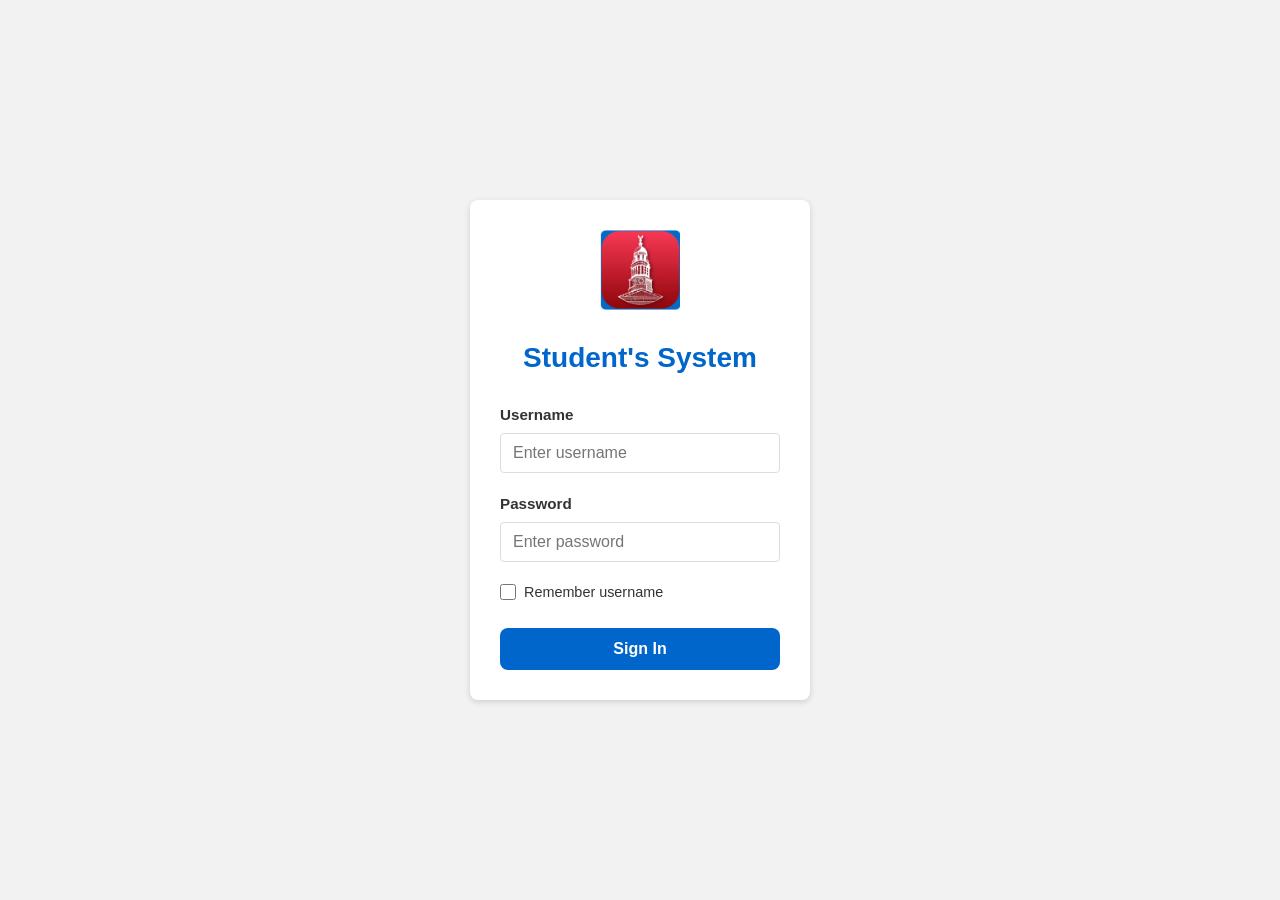
<file: index.html>
<!DOCTYPE html>
<html lang="en" dir="ltr">
<head>
    <meta charset="UTF-8">
    <meta name="viewport" content="width=device-width, initial-scale=1.0">
    <title>Login - Student Portal</title>
    <link rel="stylesheet" href="css/style.css">
</head>
<body class="login-page">
    <div class="login-container">
        <img src="Photo/IMG_6261 (Edited).png" alt="University Logo" class="login-logo">
        <h1>Student's System</h1>
        <form action="dashboard.html" method="get">
            <div class="input-group">
                <label for="username">Username</label>
                <input type="text" id="username" name="username" placeholder="Enter username">
            </div>
            <div class="input-group">
                <label for="password">Password</label>
                <input type="password" id="password" name="password" placeholder="Enter password">
            </div>
            <div class="remember-group">
                <input type="checkbox" id="remember" name="remember">
                <label for="remember">Remember username</label>
            </div>
            <button type="submit" class="signin-btn">Sign In</button>
        </form>
    </div>
</body>
</html>
</file>
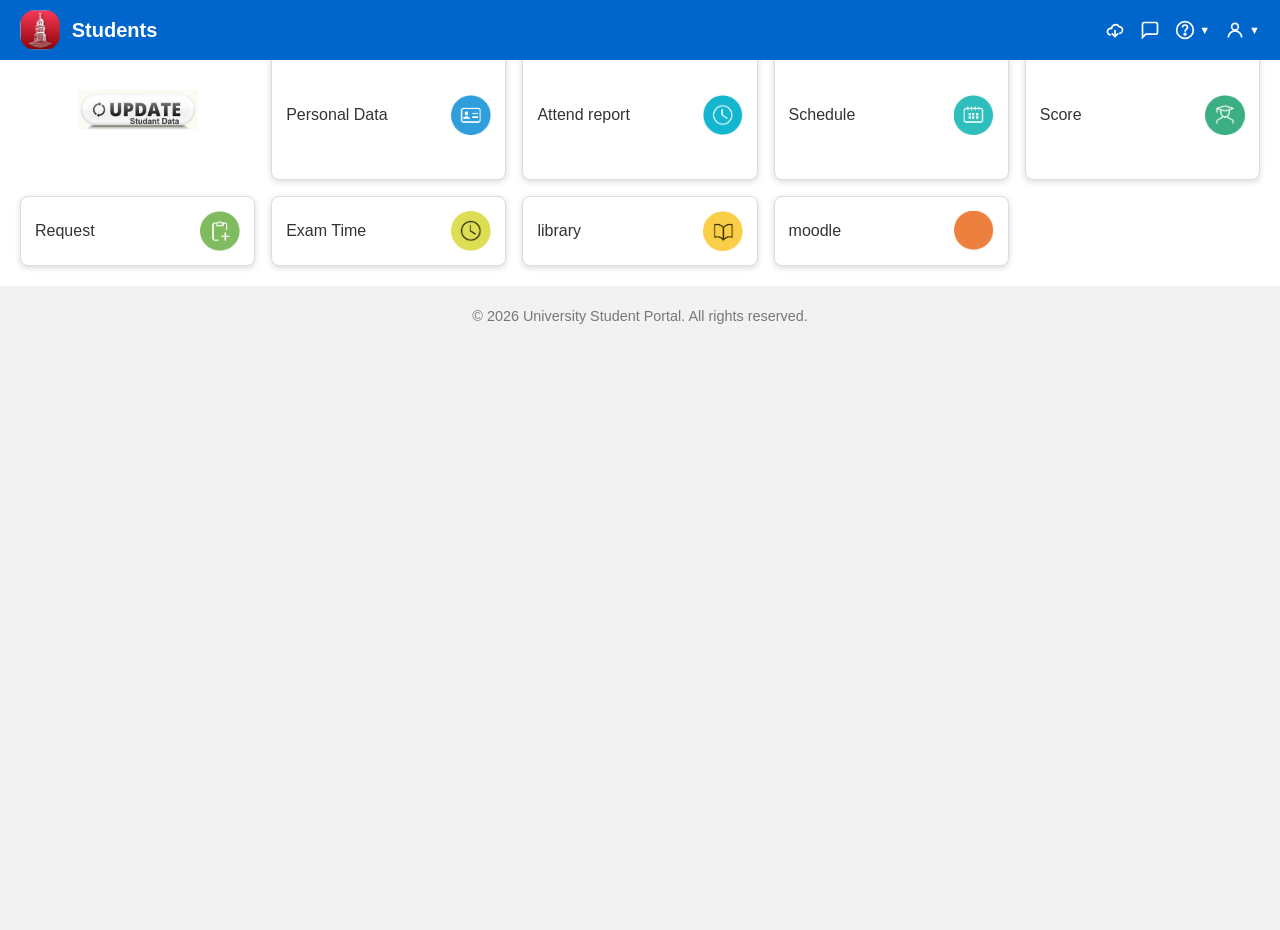
<file: dashboard.html>
<!DOCTYPE html>
<html lang="en" dir="ltr">
<head>
    <meta charset="UTF-8">
    <meta name="viewport" content="width=device-width, initial-scale=1.0">
    <title>Dashboard - Student Portal</title>
    <link rel="stylesheet" href="css/style.css">
</head>
<body>
    <header class="topbar">
        <img src="Photo/IMG_6261 (Edited).png" alt="University Logo" class="topbar-logo">
        <span class="topbar-title">Students</span>
        <div class="header-icons">

    <!-- Cloud -->
    <svg class="header-icon" viewBox="0 0 24 24" fill="none" stroke="white" stroke-width="2">
        <path d="M7 18a4 4 0 1 1 .8-7.9A5 5 0 0 1 17 8a4 4 0 1 1 0 8"></path>
        <path d="M12 12v8"></path>
        <path d="M8 16l4 4 4-4"></path>
    </svg>

    <!-- Message -->
    <div class="icon-with-arrow">
        <svg class="header-icon" viewBox="0 0 24 24" fill="none" stroke="white" stroke-width="2">
            <path d="M21 15a2 2 0 0 1-2 2H7l-4 4V5a2 2 0 0 1 2-2h14a2 2 0 0 1 2 2z"/>
        </svg>
    </div>

    <!-- Help -->
    <div class="icon-with-arrow">
        <svg class="header-icon" viewBox="0 0 24 24" fill="none" stroke="white" stroke-width="2">
            <circle cx="12" cy="12" r="10"/>
            <path d="M9 9a3 3 0 1 1 6 0c0 2-3 2-3 5"/>
            <circle cx="12" cy="17" r="1"/>
        </svg>
        <span class="arrow">▼</span>
    </div>

    <!-- User -->
    <div class="icon-with-arrow">
        <svg class="header-icon" viewBox="0 0 24 24" fill="none" stroke="white" stroke-width="2">
            <path d="M20 21a8 8 0 0 0-16 0"/>
            <circle cx="12" cy="8" r="4"/>
        </svg>
        <span class="arrow">▼</span>
    </div>

</div>
    </header>
    <main class="dashboard-content">
        <div class="top-image">
            <img src="Photo/update.png" alt="Update">
        </div>
        <a href="score.html" class="menu-card">
            <div class="card-content">
                <span class="card-title">Personal Data</span>
            </div>
            <div class="card-icon moodle">
                 <img src="Photo/1.png" alt="">
            </div>
        </a>
        <a href="#" class="menu-card">
            <div class="card-content">
                <span class="card-title">Attend report</span>
            </div>
            <div class="card-icon moodle">
                 <img src="Photo/2.png" alt="">
            </div>
        </a>
        <a href="#" class="menu-card">
            <div class="card-content">
                <span class="card-title">Schedule</span>
            </div>
            <div class="card-icon moodle">
                  <img src="Photo/3.png" alt="">
             </div>
        </a>
        <a href="score.html" class="menu-card">
            <div class="card-content">
                <span class="card-title">Score</span>
            </div>
            <div class="card-icon moodle">
                 <img src="Photo/4.png" alt="">
            </div>
        </a>
        <a href="#" class="menu-card">
            <div class="card-content">
                <span class="card-title">Request</span>
            </div>
            <div class="card-icon moodle">
                 <img src="Photo/5.png" alt="">
            </div>
        </a>
        <a href="#" class="menu-card">
            <div class="card-content">
                <span class="card-title">Exam Time</span>
            </div>
            <div class="card-icon moodle">
                 <img src="Photo/6.png" alt="">
            </div>
        </a>
        <a href="#" class="menu-card">
            <div class="card-content">
                <span class="card-title">library</span>
            </div>
            <div class="card-icon moodle">
                 <img src="Photo/7.png" alt="">
            </div>
        </a>
        <a href="#" class="menu-card">
            <div class="card-content">
                <span class="card-title">moodle</span>
            </div>
            <div class="card-icon moodle">
                 <img src="Photo/8.png" alt="">
            </div>
        </a>
    </main>
    <footer class="dashboard-footer">
        <p>© 2026 University Student Portal. All rights reserved.</p>
    </footer>
</body>
</html>
</file>
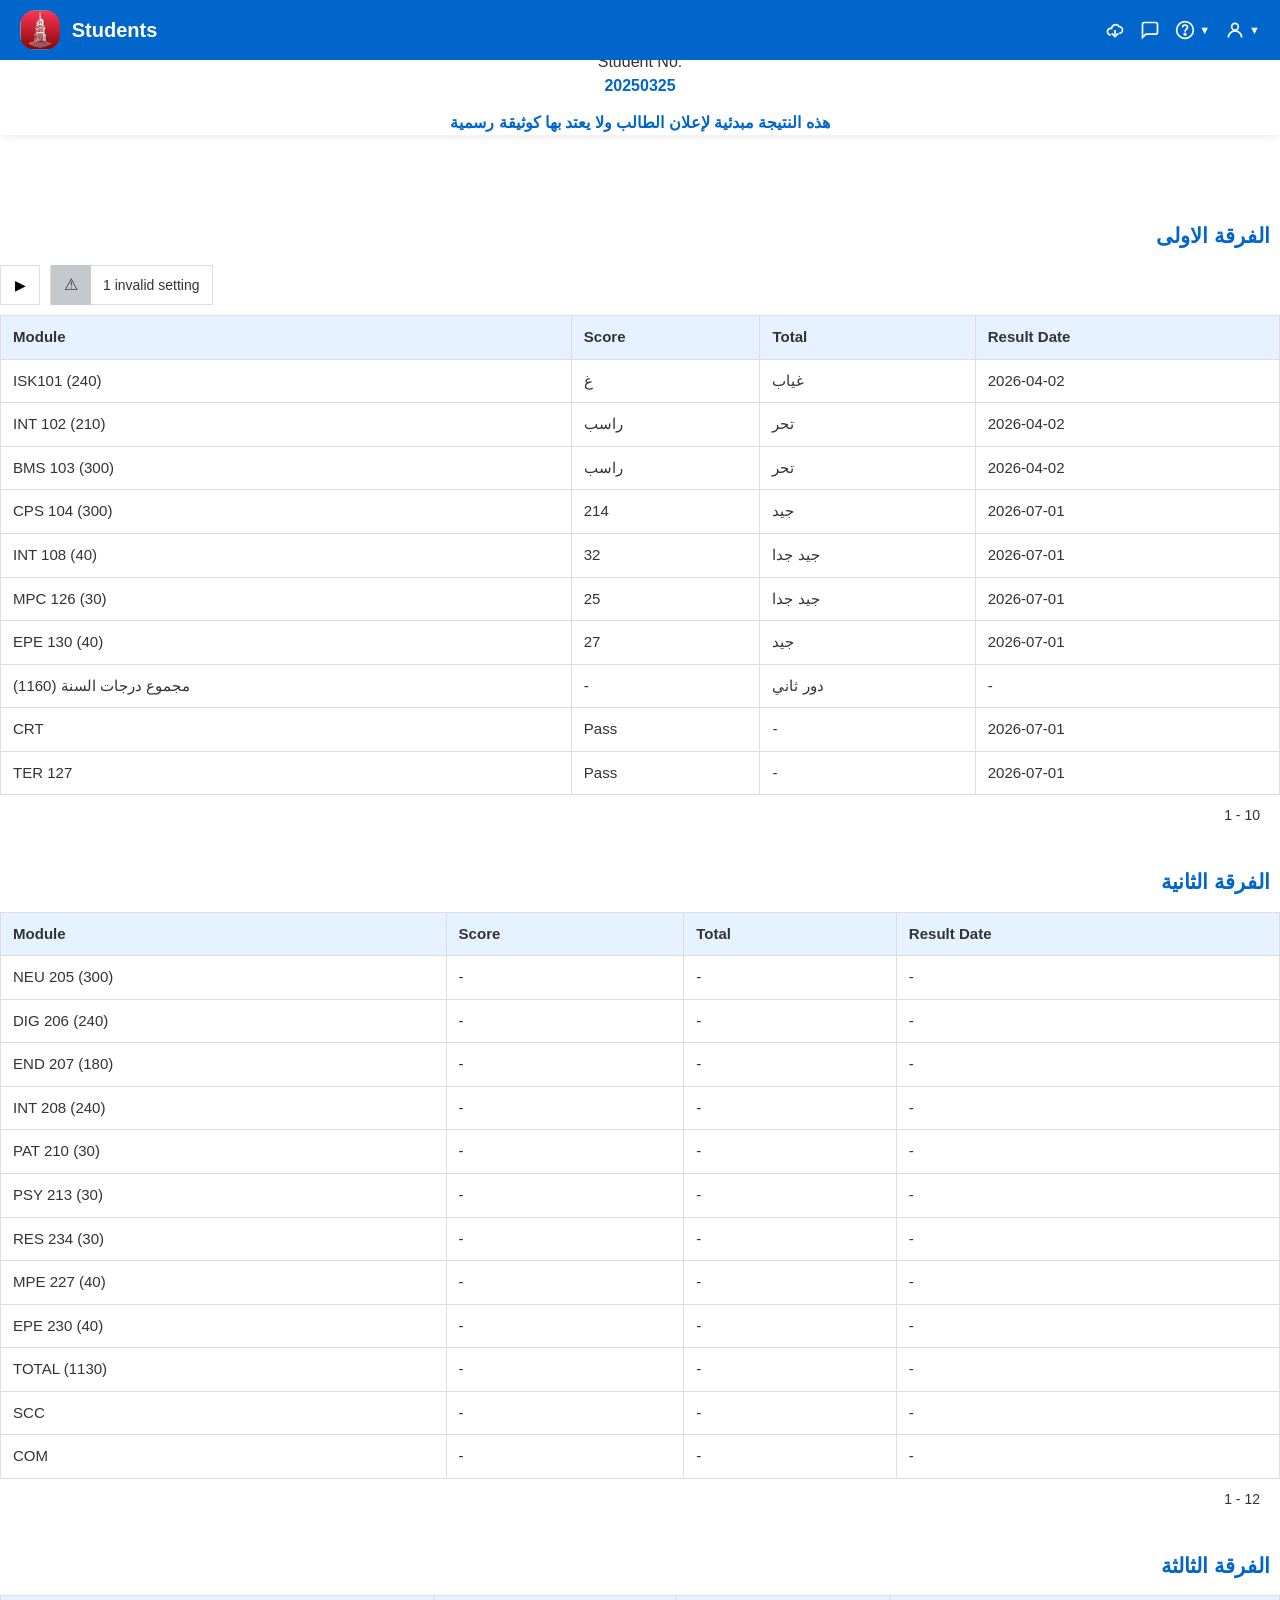
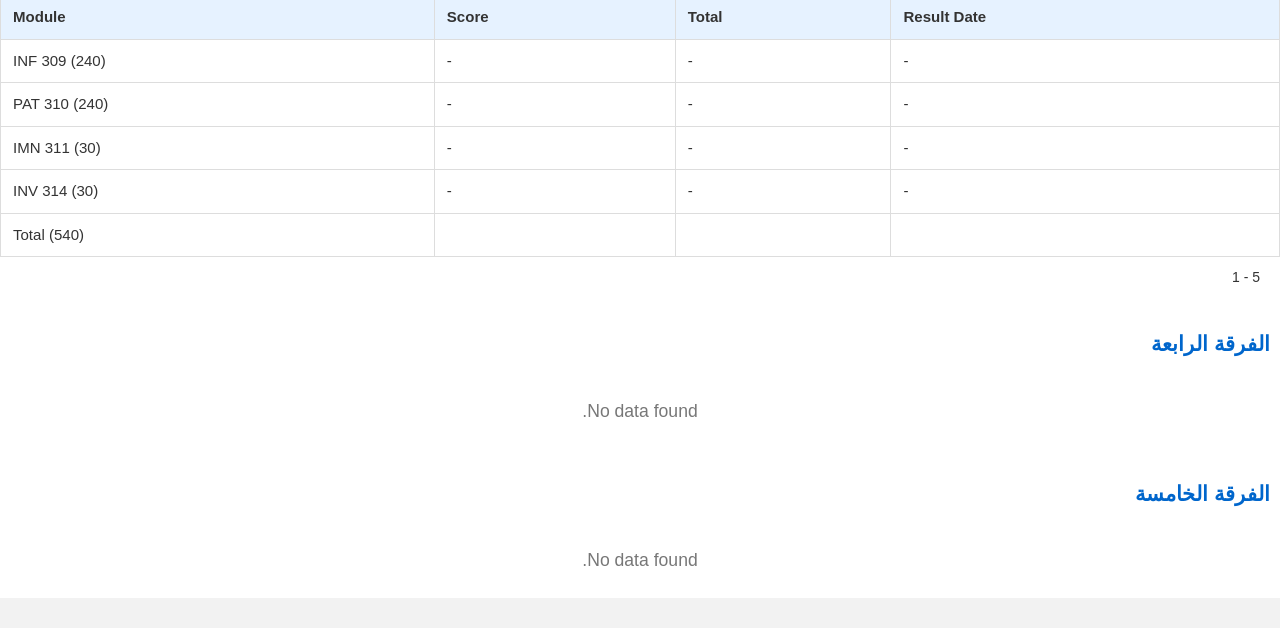
<file: score.html>
<!DOCTYPE html>
<html lang="en" dir="ltr">
<head>
    <meta charset="UTF-8">
    <meta name="viewport" content="width=device-width, initial-scale=1.0">
    <title>Score - Student Portal</title>
    <link rel="stylesheet" href="css/style.css">
</head>
<body>
    <header class="topbar">
        <img src="Photo/IMG_6261 (Edited).png" alt="University Logo" class="topbar-logo">
        <span class="topbar-title">Students</span>
        <div class="header-icons">

    <!-- Cloud -->
    <svg class="header-icon" viewBox="0 0 24 24" fill="none" stroke="white" stroke-width="2">
        <path d="M7 18a4 4 0 1 1 .8-7.9A5 5 0 0 1 17 8a4 4 0 1 1 0 8"></path>
        <path d="M12 12v8"></path>
        <path d="M8 16l4 4 4-4"></path>
    </svg>

    <!-- Message -->
    <div class="icon-with-arrow">
        <svg class="header-icon" viewBox="0 0 24 24" fill="none" stroke="white" stroke-width="2">
            <path d="M21 15a2 2 0 0 1-2 2H7l-4 4V5a2 2 0 0 1 2-2h14a2 2 0 0 1 2 2z"/>
        </svg>
    </div>

    <!-- Help -->
    <div class="icon-with-arrow">
        <svg class="header-icon" viewBox="0 0 24 24" fill="none" stroke="white" stroke-width="2">
            <circle cx="12" cy="12" r="10"/>
            <path d="M9 9a3 3 0 1 1 6 0c0 2-3 2-3 5"/>
            <circle cx="12" cy="17" r="1"/>
        </svg>
        <span class="arrow">▼</span>
    </div>

    <!-- User -->
    <div class="icon-with-arrow">
        <svg class="header-icon" viewBox="0 0 24 24" fill="none" stroke="white" stroke-width="2">
            <path d="M20 21a8 8 0 0 0-16 0"/>
            <circle cx="12" cy="8" r="4"/>
        </svg>
        <span class="arrow">▼</span>
    </div>

</div>
    </header>
    <main class="score-content">
        <section class="student-info">
            <div class="info-item">
                <span class="label">Student No:<br></span>
                <span class="value">20250325</span>
            </div>
            <p class="arabic-note" dir="rtl">
                هذه النتيجة مبدئية لإعلان الطالب ولا يعتد بها كوثيقة رسمية
            </p>
        </section>

        <!-- First Year -->
        <section class="year-section">
            <h2 class="year-title" dir="rtl">الفرقة الاولى</h2>
            <div class="table-toolbar">
                 <button class="play-btn">▶</button>

                 <div class="warning-box">
                     <span class="warning-icon">⚠</span>
                     <span>1 invalid setting</span>
                 </div>
             </div>

            <table class="score-table">
                <thead>
                    <tr>
                        <th>Module</th>
                        <th>Score</th>
                        <th>Total</th>
                        <th>Result Date</th>
                    </tr>
                </thead>
                <tbody>
                    <tr><td>ISK101 (240)</td><td>غ</td><td>غياب</td><td>2026-04-02</td></tr>
                    <tr><td>INT 102 (210)</td><td>راسب</td><td>تحر</td><td>2026-04-02</td></tr>
                    <tr><td>BMS 103 (300)</td><td>راسب</td><td>تحر</td><td>2026-04-02</td></tr>
                    <tr><td>CPS 104 (300)</td><td>214</td><td>جيد</td><td>2026-07-01</td></tr>
                    <tr><td>INT 108 (40)</td><td>32</td><td>جيد جدا</td><td>2026-07-01</td></tr>
                    <tr><td>MPC 126 (30)</td><td>25</td><td>جيد جدا</td><td>2026-07-01</td></tr>
                    <tr><td>EPE 130 (40)</td><td>27</td><td>جيد</td><td>2026-07-01</td></tr>
                    <tr><td>مجموع درجات السنة (1160)</td><td>-</td><td>دور ثاني</td><td>-</td></tr>
                    <tr><td>CRT</td><td>Pass</td><td>-</td><td>2026-07-01</td></tr>
                    <tr><td>TER 127</td><td>Pass</td><td>-</td><td>2026-07-01</td></tr>
                </tbody>
            </table>
            </table>

            <div class="table-footer">
             1 - 10
            </div>
        </section>

        <!-- Second Year -->
        <section class="year-section">
            <h2 class="year-title" dir="rtl">الفرقة الثانية</h2>
            <table class="score-table">
                <thead>
                    <tr><th>Module</th><th>Score</th><th>Total</th><th>Result Date</th></tr>
                </thead>
                <tbody>
                    <tr><td>NEU 205 (300)</td><td>-</td><td>-</td><td>-</td></tr>
                    <tr><td>DIG 206 (240)</td><td>-</td><td>-</td><td>-</td></tr>
                    <tr><td>END 207 (180)</td><td>-</td><td>-</td><td>-</td></tr>
                    <tr><td>INT 208 (240)</td><td>-</td><td>-</td><td>-</td></tr>
                    <tr><td>PAT 210 (30)</td><td>-</td><td>-</td><td>-</td></tr>
                    <tr><td>PSY 213 (30)</td><td>-</td><td>-</td><td>-</td></tr>
                    <tr><td>RES 234 (30)</td><td>-</td><td>-</td><td>-</td></tr>
                    <tr><td>MPE 227 (40)</td><td>-</td><td>-</td><td>-</td></tr>
                    <tr><td>EPE 230 (40)</td><td>-</td><td>-</td><td>-</td></tr>
                    <tr><td>TOTAL (1130)</td><td>-</td><td>-</td><td>-</td></tr>
                    <tr><td>SCC</td><td>-</td><td>-</td><td>-</td></tr>
                    <tr><td>COM</td><td>-</td><td>-</td><td>-</td></tr>
                </tbody>
            </table>
            <div class="table-footer">
             1 - 12
            </div>
        </section>

        <!-- Third Year -->
        <section class="year-section">
            <h2 class="year-title" dir="rtl">الفرقة الثالثة</h2>
            <table class="score-table">
                <thead>
                    <tr><th>Module</th><th>Score</th><th>Total</th><th>Result Date</th></tr>
                </thead>
                <tbody>
                    <tr><td>INF 309 (240)</td><td>-</td><td>-</td><td>-</td></tr>
                    <tr><td>PAT 310 (240)</td><td>-</td><td>-</td><td>-</td></tr>
                    <tr><td>IMN 311 (30)</td><td>-</td><td>-</td><td>-</td></tr>
                    <tr><td>INV 314 (30)</td><td>-</td><td>-</td><td>-</td></tr>
                    <tr><td>Total (540)</td><td></td><td></td><td></td></tr>
                </tbody>
            </table>
            <div class="table-footer">
             1 - 5
            </div>
        </section>

        <!-- Fourth Year -->
        <section class="year-section">
            <h2 class="year-title" dir="rtl">الفرقة الرابعة</h2>
            <p class="no-data" dir="rtl">No data found.</p>
        </section>

        <!-- Fifth Year -->
        <section class="year-section">
            <h2 class="year-title" dir="rtl">الفرقة الخامسة</h2>
            <p class="no-data" dir="rtl">No data found.</p>
        </section>
    </main>
</body>
</html>
</file>
<file: css/style.css>
:root {
    --bg-gray: #f2f2f2;
    --white: #ffffff;
    --blue: #0066cc;
    --light-blue: #e6f2ff;
    --gray-text: #777777;
    --dark-gray: #333333;
    --border-color: #dddddd;
    --shadow: 0 2px 6px rgba(0,0,0,0.15);
    --radius: 8px;
    --font-sans: 'Helvetica Neue', Arial, sans-serif;
    --font-arabic: 'Tahoma', sans-serif;
}

*,
*::before,
*::after {
    box-sizing: border-box;
    margin: 0;
    padding: 0;
}

html {
    font-size: 16px;
}

/* Header */

.topbar{
    height:80px;
    background:#0d6cc8;
    display:flex;
    align-items:center;
    padding:0 20px;
}

.topbar-logo{
    width:60px;
    height:60px;
    border-radius:15px;
    margin-right:15px;
}

.topbar-title{
    color:#fff;
    font-size:32px;
    font-weight:600;
}

.header-icons{
    margin-left:auto;
    display:flex;
    align-items:center;
    gap:15px;
}

.icon-with-arrow{
    display:flex;
    align-items:center;
    gap:4px;
}

.header-icon{
    width:20px;
    height:20px;
    stroke:white;
    flex-shrink:0;
}

.arrow{
    color:white;
    font-size:11px;
    line-height:1;
}

/* Body */

body {
    background-color: var(--bg-gray);
    color: var(--dark-gray);
    font-family: var(--font-sans);
    line-height: 1.5;
    min-height: 100vh;
    padding: 0;
}

/* Login page specific centering */
body.login-page {
    display: flex;
    align-items: center;
    justify-content: center;
    min-height: 100vh;
}

/* Links */
a {
    color: inherit;
    text-decoration: none;
}

/* ===== Login Page ===== */
.login-container {
    width: 90%;
    max-width: 340px;
    margin: 0 auto;
    background: var(--white);
    border-radius: var(--radius);
    box-shadow: var(--shadow);
    padding: 30px;
    text-align: center;
}

.login-logo {
    width: 80px;
    height: auto;
    margin-bottom: 20px;
}

.login-container h1 {
    font-size: 1.75rem;
    color: var(--blue);
    margin-bottom: 25px;
    font-weight: 600;
}

.input-group {
    text-align: left;
    margin-bottom: 20px;
}

.input-group label {
    display: block;
    margin-bottom: 6px;
    font-size: 0.95rem;
    font-weight: 600;
}

.input-group input {
    width: 100%;
    padding: 10px 12px;
    border: 1px solid var(--border-color);
    border-radius: 4px;
    font-size: 1rem;
    box-sizing: border-box;
}

.remember-group {
    display: flex;
    align-items: center;
    justify-content: flex-start;
    margin-bottom: 25px;
}

.remember-group input {
    width: 16px;
    height: 16px;
    margin-right: 8px;
}

.remember-group label {
    font-size: 0.9rem;
    cursor: pointer;
}

.signin-btn {
    width: 100%;
    padding: 12px;
    background: var(--blue);
    color: var(--white);
    border: none;
    border-radius: var(--radius);
    font-size: 1rem;
    font-weight: 600;
    cursor: pointer;
    transition: background 0.2s;
}

.signin-btn:hover {
    background: #0052a3;
}

/* ===== Dashboard Page ===== */
.top-image{
    display:flex;
    justify-content:center;
    margin:40px 0 50px;
}

.top-image img{
    width:120px; /* غير الحجم حسب الصورة */
    max-width:90%;
    height:auto;
}

.topbar {
    height: 60px;
    background: var(--blue);
    color: var(--white);
    display: flex;
    align-items: center;
    padding: 0 20px;
}

.topbar-logo {
    height: 40px;
    width: auto;
    margin-right: 12px;
}

.topbar-title {
    font-size: 1.25rem;
    font-weight: 600;
}

.dashboard-content {
    display: grid;
    margin-top: 30px;
    gap: 16px;
    padding: 20px;
    grid-template-columns: repeat(auto-fill, minmax(200px, 1fr));
}

.menu-card {
    display: flex;
    align-items: center;
    background: var(--white);
    border: 1px solid var(--border-color);
    border-radius: var(--radius);
    box-shadow: var(--shadow);
    padding: 14px;
    text-decoration: none;
    transition: transform 0.1s, box-shadow 0.2s;
}

.menu-card:hover {
    transform: translateY(-2px);
    box-shadow: 0 4px 12px rgba(0,0,0,0.2);
}

.menu-card .card-content {
    flex-grow: 1;
    font-size: 1rem;
}

.menu-card .card-icon {
    width: 40px;
    height: 40px;
    background: var(--light-blue);
    border-radius: 50%;
    display: flex;
    align-items: center;
    justify-content: center;
    margin-left: 12px;
    font-size: 1.2rem;
    color: var(--blue);
}

.card-icon img{
    width:40px;
    height:40px;
    object-fit:contain;
    display:block;
}

.dashboard-footer {
    text-align: center;
    padding: 20px;
    font-size: 0.9rem;
    color: var(--gray-text);
}

/* ===== Score Page ===== */
.table-toolbar{
    display:flex;
    align-items:center;
    gap:10px;
    margin-bottom:10px;
}

.play-btn{
    width:40px;
    height:40px;
    font-size:14px;
    border:1px solid #ddd;
    background:#fff;
}

.warning-box{
    display:flex;
    align-items:center;
    height:40px;
    border:1px solid #ddd;
    background:#fff;
}

.warning-icon{
    width:40px;
    height:40px;
    font-size:16px;
    background:#c5c9ce;
    display:flex;
    align-items:center;
    justify-content:center;
}

.warning-box span:last-child{
    padding:0 12px;
    font-size:14px;
}

.table-footer{
    text-align:right;
    padding:10px 20px;
    font-size:14px;
}

.topbar{
    position: fixed;
    top:0;
    left:0;
    width:100%;
    z-index:1000;
}

.value {
    color: var(--blue);
    font-weight: bold;
}

.student-info{
    position: fixed;
    top:50px; /* تحت الهيدر مباشرة */
    left:0;
    width:100%;
    z-index:999;
    background:#fff;
    text-align:center;
    box-shadow:0 2px 8px rgba(0,0,0,.08);
}

main{
    padding-top:220px; /* حسب ارتفاع الهيدر + student-info */
    background:#fff;
}

.arabic-note {
    margin-top: 12px;
    font-size: 0.99rem;
    font-weight: bold;
    line-height: 1.6;
    color: var(--blue);
    direction: rtl;
}

.year-section {
    margin-bottom: 30px;
}

.year-title {
    font-size: 1.3rem;
    color: var(--blue);
    margin-bottom: 14px;
    margin-right: 10px;
    direction: rtl;
    font-weight: 600;
}

.score-table {
    width: 100%;
    border-collapse: collapse;
    margin-top: 8px;
    font-size: 0.94rem;
}

.score-table th,
.score-table td {
    padding: 10px 12px;
    border: 1px solid var(--border-color);
    text-align: left;
}

.score-table th {
    background-color: var(--light-blue);
    font-weight: 600;
    white-space: nowrap;
}

.score-table td {
    background-color: var(--white);
}

/* No data found */
.no-data {
    text-align: center;
    padding: 24px;
    font-size: 1.1rem;
    color: var(--gray-text);
    direction: rtl;
}

/* Responsive adjustments */
@media (max-width: 480px) {
    .login-container {
        padding: 20px;
    }
    .login-container h1 {
        font-size: 1.5rem;
    }
    .topbar {
        height: 50px;
        padding: 0 12px;
    }
    .topbar-logo {
        height: 32px;
    }
    .topbar-title {
        font-size: 1.1rem;
    }
    .dashboard-content {
        grid-template-columns: 1fr;
    }
    .menu-card {
        padding: 12px;
    }
}
</file>
